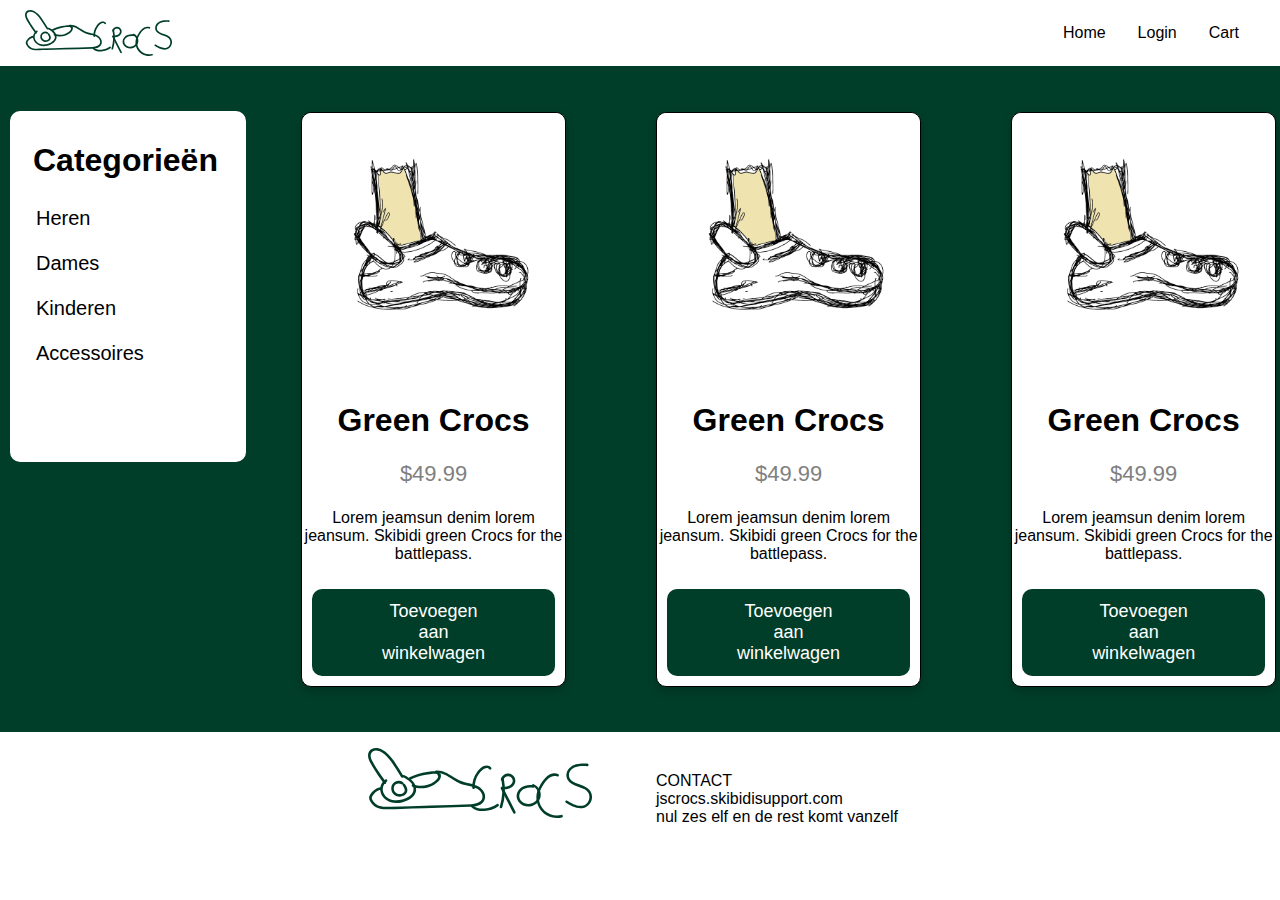
<file: index.html>
<!DOCTYPE html>
<html lang="en">
<head>
    <meta charset="UTF-8">
    <meta name="viewport" content="width=device-width, initial-scale=1.0">
    <link rel="stylesheet" href="styles/main.css">
    <title>JS-Crocs webshop</title>
</head>
<body>
    <!-- Container -->
    <div class="grid-container">
        <!-- Header / navbar -->
        <div class="grid-item header"> 
            <ul>
                <li style="float: left;"><a id="logo-navbar" href="#"><img id="logo-navbar" src="img/logo.svg" alt="logo"></a></li>
                <li><a href="#cart">Cart</a></li>
                <li><a href="login.html">Login</a></li>
                <li><a href="index.html">Home</a></li>
              </ul>
        </div>
        <!-- Sidenav -->
        <div class="grid-item sidenav">
            <h1 style="padding-left: 23px;">Categorieën</h1> 
            <button class="dropdown-btn">Heren 
                <i class="fa fa-caret-down"></i>
            </button>
            <div class="dropdown-container">
                <a href="#">Link 1</a>
                <a href="#">Link 2</a>
                <a href="#">Link 3</a>
            </div>
            <button class="dropdown-btn">Dames 
                <i class="fa fa-caret-down"></i>
            </button>
            <div class="dropdown-container">
                <a href="#">Link 1</a>
                <a href="#">Link 2</a>
                <a href="#">Link 3</a>
            </div>
            <button class="dropdown-btn">Kinderen 
                <i class="fa fa-caret-down"></i>
            </button>
            <div class="dropdown-container">
                <a href="#">Link 1</a>
                <a href="#">Link 2</a>
                <a href="#">Link 3</a>
            </div>
            <button class="dropdown-btn">Accessoires 
                <i class="fa fa-caret-down"></i>
            </button>
            <div class="dropdown-container">
                <a href="#">Link 1</a>
                <a href="#">Link 2</a>
                <a href="#">Link 3</a>
            </div>
        </div>
        <!-- Main -->
        <div class="grid-item main">
            <div class="products-container">
                    <div class="product">
                        <img class="product-image" src="img/crocs.png" alt="Green Crocs" style="width:100%;">
                        <h1>Green Crocs</h1>
                        <p class="price">$49.99</p>
                        <p>Lorem jeamsun denim lorem jeansum. Skibidi green Crocs for the battlepass.</p>
                        <a href="product.html"><button>Toevoegen aan winkelwagen </button></a>
                      </div>
                      <div class="product">
                        <img class="product-image" src="img/crocs.png" alt="Green Crocs" style="width:100%;">
                        <h1>Green Crocs</h1>
                        <p class="price">$49.99</p>
                        <p>Lorem jeamsun denim lorem jeansum. Skibidi green Crocs for the battlepass.</p>
                        <a href="product.html"><button>Toevoegen aan winkelwagen </button></a>
                      </div>
                      <div class="product">
                        <img class="product-image" src="img/crocs.png" alt="Green Crocs" style="width:100%;">
                        <h1>Green Crocs</h1>
                        <p class="price">$49.99</p>
                        <p>Lorem jeamsun denim lorem jeansum. Skibidi green Crocs for the battlepass.</p>
                        <a href="product.html"><button>Toevoegen aan winkelwagen </button></a>
                      </div>
            </div>
        </div>
        <!-- Footer -->
        <div class="grid-item footer">
            <div class="logo-footer"><img src="img/logo.svg" alt="logo"></a></div>
            <div class="footer-data"><p>CONTACT <br> jscrocs.skibidisupport.com <br>
            nul zes elf en de rest komt vanzelf</p></div>
        </div>
    </div>
</body>
<!-- Scripts -->
<script src="scripts/script01.js"></script>
</html>
</file>
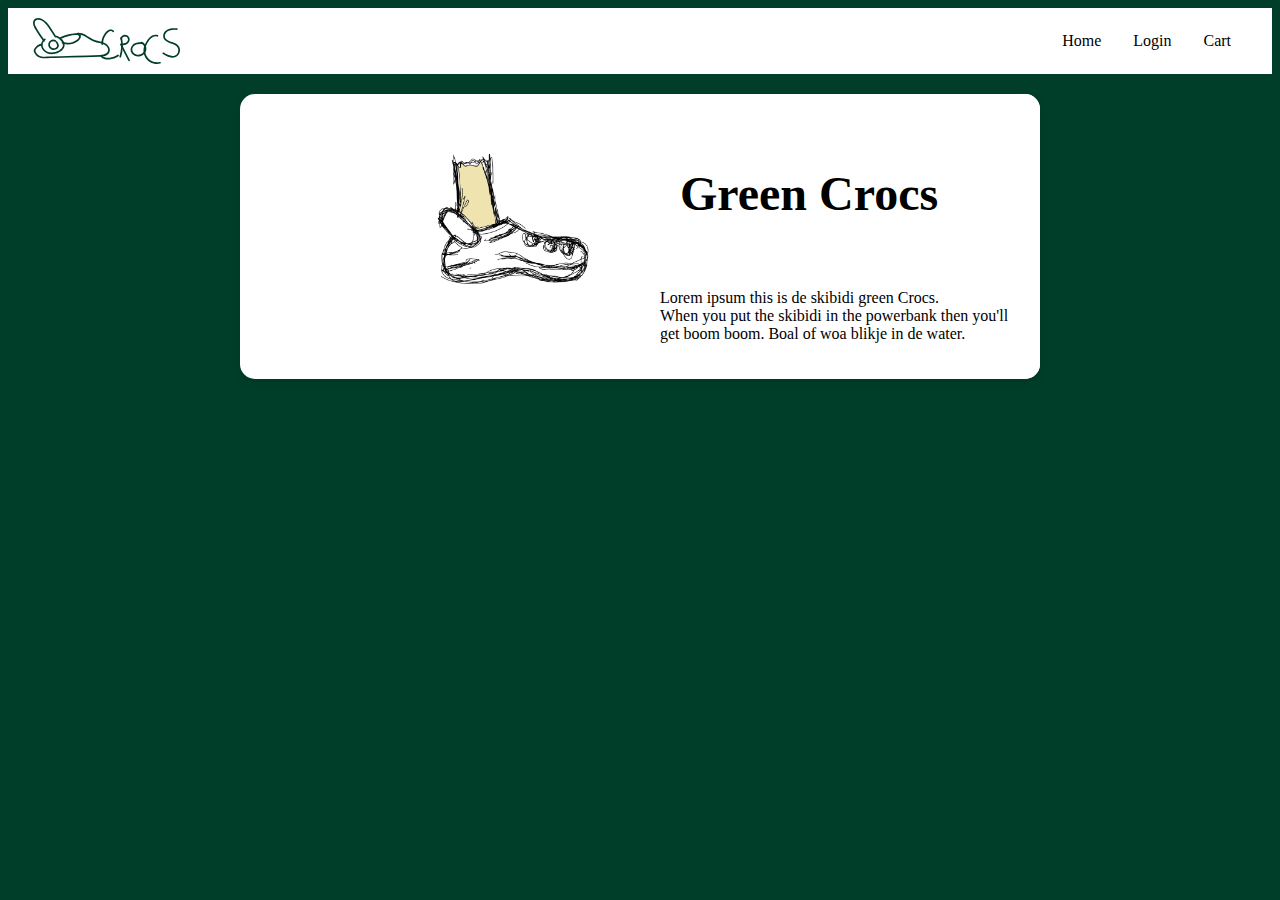
<file: product.html>
<!DOCTYPE html>
<html lang="en">
<head>
    <meta charset="UTF-8">
    <meta name="viewport" content="width=device-width, initial-scale=1.0">
    <link rel="stylesheet" href="styles/product.css">
    <title>JS-Crocs webshop</title>
</head>
<body>
    <div class="grid-container">
        <!-- Header / navbar -->
        <div class="grid-item header"> 
            <ul>
                <li style="float: left;"><a id="logo-navbar" href="#"><img id="logo-navbar" src="img/logo.svg" alt="logo"></a></li>
                <li><a href="#cart">Cart</a></li>
                <li><a href="login.html">Login</a></li>
                <li><a href="index.html">Home</a></li>
              </ul>
        </div>
        <!-- Main -->
        <div class="grid-item main">
            <div class="product-container">
                <div class="product-assets">
                    <img class="product-image" src="img/crocs.png" alt="Green Crocs" style="width:100%;">
                </div>
                <div class="product-data" style="padding-left: 5%;">
                    <div class="product-name"><h1>Green Crocs</h1></div>
                    <div class="product-description"><p>Lorem ipsum this is de skibidi green Crocs. <br>
                    When you put the skibidi in the powerbank then you'll get boom boom. Boal of woa blikje in de water.</p></div>
                    

                </div>
            </div>
        </div>
    </div>
</body>
</html>
</file>
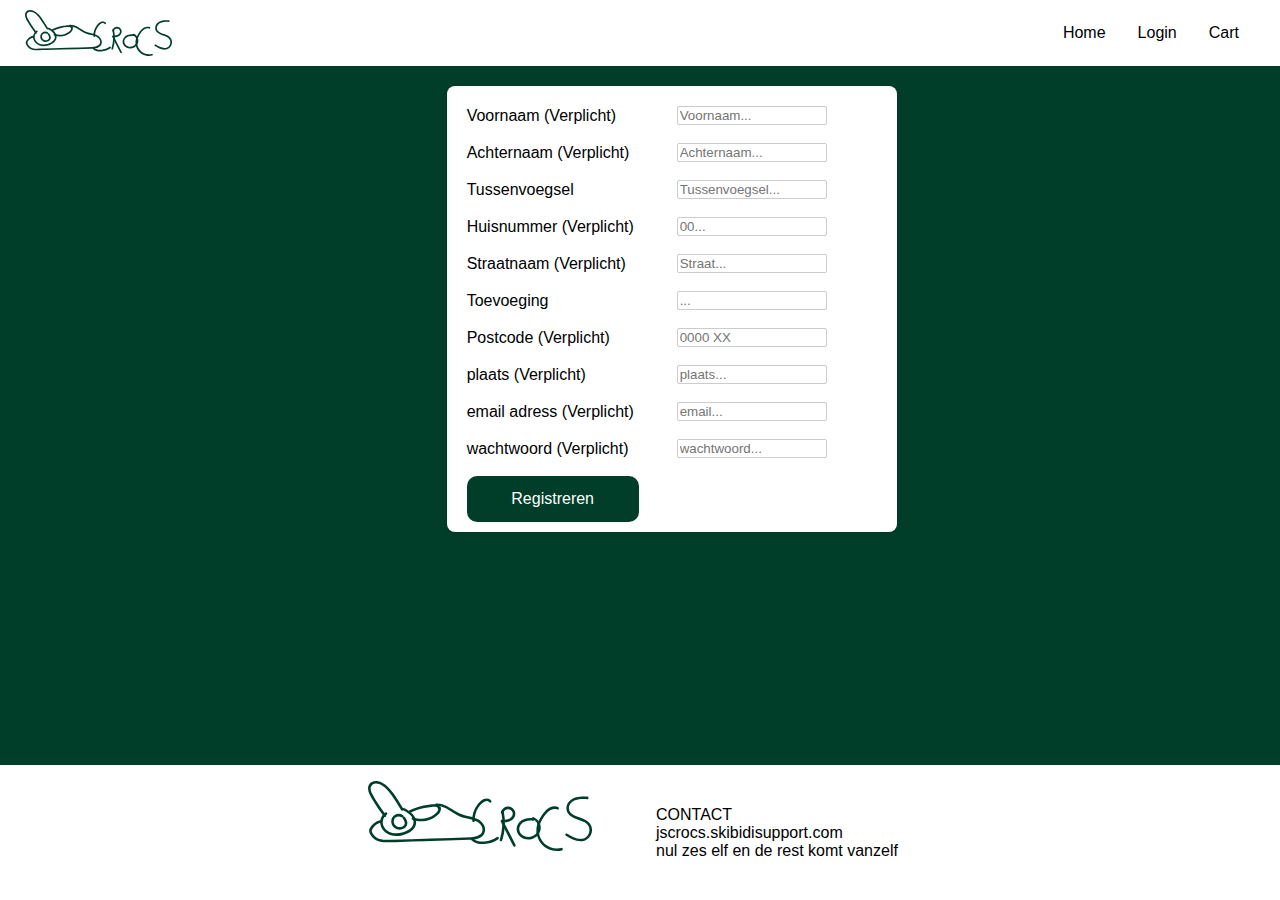
<file: register.html>
<!DOCTYPE html>
<html lang="en">
<head>
    <meta charset="UTF-8">
    <meta name="viewport" content="width=device-width, initial-scale=1.0">
    <link rel="stylesheet" href="styles/register.css">
    <title>JS-Crocs webshop</title>
</head>
<body>
    <div class="grid-container">
        <!-- Header / navbar -->
        <div class="grid-item header"> 
            <ul>
                <li style="float: left;"><a id="logo-navbar" href="#"><img id="logo-navbar" src="img/logo.svg" alt="logo"></a></li>
                <li><a href="#cart">Cart</a></li>
                <li><a href="login.html">Login</a></li>
                <li><a href="index.html">Home</a></li>
              </ul>
        </div>
        <div class="grid-item main">
            <div class="register-card">
            <div class="form-group">
                <label class="data" for="firstname">Voornaam (Verplicht)</label>
                <input class="data" type="text" id="firstname" placeholder="Voornaam..." />
            </div>
            <br>
            <div class="form-group">
                <label class="data" for="lasttname">Achternaam (Verplicht)</label>
                <input class="data" type="text" id="lasttname" placeholder="Achternaam..." />
            </div>
            <br>
            <div class="form-group">
                <label class="data" for="infix">Tussenvoegsel </label>
                <input class="data" type="text" id="infix" placeholder="Tussenvoegsel..." />
            </div>
            <br>
            <div class="form-group">
                <label class="data" for="address">Huisnummer (Verplicht)</label>
                <input class="data" type="text" id="address" placeholder="00..." />
            </div>
            <br>
            <div class="form-group">
                <label class="data" for="street">Straatnaam (Verplicht)</label>
                <input class="data" type="text" id="street" placeholder="Straat..." />
            </div>
            <br>
            <div class="form-group">
                <label class="data" for="addition">Toevoeging </label>
                <input class="data" type="text" id="addition" placeholder="..." />
            </div>
            <br>
            <div class="form-group">
                <label class="data" for="postal code">Postcode (Verplicht)</label>
                <input class="data" type="text" id="postal code" placeholder="0000 XX" />
            </div>
            <br>
            <div class="form-group">
                <label class="data" for="place">plaats (Verplicht)</label>
                <input class="data" type="text" id="place" placeholder="plaats..." />
            </div>
            <br>
            <div class="form-group">
                <label class="data" for="email">email adress (Verplicht)</label>
                <input class="data" type="text" id="email" placeholder="email..." />
            </div>
            <br>
            <div class="form-group">
                <label class="data" for="password">wachtwoord (Verplicht)</label>
                <input class="data" type="text" id="password" placeholder="wachtwoord..." />
            </div>
            <br>
            <button class="block" type="submit">Registreren</button>
            </div>
        </div>
        <!-- Footer -->
        <div class="grid-item footer">
            <div class="logo-footer"><img src="img/logo.svg" alt="logo"></a></div>
            <div class="footer-data"><p>CONTACT <br> jscrocs.skibidisupport.com <br>
            nul zes elf en de rest komt vanzelf</p></div>
        </div>
</body>
</html>
</file>
<file: styles/main.css>
html, body{
    height: 100%;
    width: 100%;
    margin: 0;
    font-family: Arial, Helvetica, sans-serif;
}

/* Grid layout */
.grid-container{
    width: 100%;
    display: grid;
    background-color: #003e29;
    grid-template-rows: 66px 1fr 1fr 15vh;
    grid-template-columns: 20% 1fr 1fr;
}

/* Header */
.header{
    grid-column: 1 / 4;
    position: sticky;
    top: 0px
}

/* Sidenav */
.sidenav{
    grid-row: 2 / 4;
    grid-column: 1 / 2;
}

/* Main */
.main{
    margin-top: 1px;
    grid-row: 2 / 4;
    grid-column: 2 / 4;
    background-color: #003e29;
}

/* Footer */
.footer{
    display: grid;
    grid-template-columns: 1fr 1fr 1fr 1fr;
    grid-row: 4 / 5;
    grid-column: 1 /4;
    background-color: white;
}

.logo-footer{
  height: 70px;
  display: flex;
  margin: 16px auto 16px auto;
  grid-column: 2 / 3;
}

.footer-data{
  grid-template-columns: 3 / 4;
  margin: auto auto auto 16px;
}

/* Navbar */
ul{
    list-style-type: none;
    margin: 0;
    padding: 10px 25px 10px 25px;
    overflow: hidden;
    background-color: white;
  }
  
  li{
    float: right;
  }
  
  li a{
    display: block;
    color: black;
    text-align: center;
    padding: 14px 16px;
    text-decoration: none;
  }
  
  li a:hover{
    opacity: 0.7;
  }

  #logo-navbar{
    height: 46px;
    padding: 0;
  }

  #logo-navbar:hover{
    background-color: transparent;
  }

/* Sidenav */
.sidenav{
  background-color: #ffff;
  overflow-x: hidden;
  padding-top: 10px;
  margin: 5vh 10px 30vh 10px;
  border-radius: 10px;
}

.sidenav a, .dropdown-btn{
  padding: 6px 8px 6px 16px;
  text-decoration: none;
  font-size: 20px;
  color: black;
  display: block;
  border: none;
  background: none;
  width: 100%;
  text-align: left;
  cursor: pointer;
  outline: none;
}

.sidenav a:hover, .dropdown-btn:hover{
  opacity: 0.7;
}

.active{
  opacity: 0.7;
}

.dropdown-container{
  display: none;
  background-color: #f0f0f0;
  padding-left: 8px;
}

/* Main grids */
.products-container{
  display: grid;
  grid-template-columns: 1fr 1fr 1fr;
}

/* Products */
.product{
  box-shadow: 0 4px 8px 0 rgba(0, 0, 0, 0.2);
  max-width: 300px;
  margin: 5vh;
  text-align: center;
  font-family: arial;
  border: solid 1px black;
  background-color: #ffff;
  border-radius: 10px;
}

.price{
  color: grey;
  font-size: 22px;
}

.product button{
  border: none;
  outline: 0;
  padding: 12px 70px 12px 70px;
  color: white;
  background-color: #003e29;
  text-align: center;
  cursor: pointer;
  font-size: 18px;
}

.product button:hover{
  opacity: 0.7;
}

button{
  margin: 10px;
  border-radius: 10px;
}

.product-image{
  border-radius: 10px 10px 0 0;
}

/* Tablets */
@media screen and (max-width: 1024px) {
  .grid-container {
      grid-template-rows: 66px auto 1fr 15vh;
      grid-template-columns: 25% 1fr;
  }

  .sidenav {
      max-height: 300px; 
      overflow-y: auto;
  }

  .main {
      grid-column: 2 / 3;
  }

  .products-container {
      grid-template-columns: 1fr 1fr;
  }
}

/* Grote telefoons */
@media screen and (max-width: 768px) {
  .grid-container {
      grid-template-rows: 66px auto 1fr 15vh;
      grid-template-columns: 1fr;
  }

  .sidenav {
      grid-column: 1 / 2;
      grid-row: 2 / 3;
      max-height: 200px;
      overflow-y: auto;
  }

  .main {
      grid-column: 1 / 2;
      grid-row: 3 / 4;
  }

  .products-container {
      grid-template-columns: 1fr;
  }
}

/* Telefoons */
@media screen and (max-width: 480px) {
  .grid-container {
    width: 320px;
    display: block;
    grid-template-columns: 1fr; 
}

  .sidenav {
      margin: 5vh 5px 30vh 5px;
      max-height: 150px;
      overflow-y: auto;
  }

  .product button {
      padding: 12px 50px;
  }

  .price {
      font-size: 18px;
  }
}
</file>
<file: styles/product.css>
html, body{
  background-color: #003e29;;
}

/* Grid layout */
.grid-container {
  height: 100%;
  width: 100%;
  display: grid;
  background-color: #003e29;
  grid-template-rows: 66px 1fr 1fr 15vh;
  grid-template-columns: 1fr 1fr 1fr;
}

/* Header */
.header {
  grid-column: 1 / 4;
}

/* Navbar */
ul{
  list-style-type: none;
  margin: 0;
  padding: 10px 25px 10px 25px;
  overflow: hidden;
  background-color: #ffff;
}

li{
  float: right;
}

li a{
  display: block;
  color: black;
  text-align: center;
  padding: 14px 16px;
  text-decoration: none;
}

li a:hover{
  opacity: 0.7;
}

#logo-navbar{
  height: 46px;
  padding: 0;
}

#logo-navbar:hover{
  background-color: transparent;
}

/* Main */
.main {
  grid-row: 2 / 5;
  grid-column: 1 / 4;
  grid-gap: 10px;
  padding: 20px;
  margin: auto;
}

/* Product page */
.product-container {
  display: grid;
  grid-template-columns: minmax(0, 0.5fr) 1fr 1fr minmax(0, 0.5fr);
  border-radius: 15px;
  background-color: white;
  box-shadow: 0 4px 8px rgba(0, 0, 0, 0.1);
  overflow: hidden;
  margin: auto;
  max-width: 800px;
}

.product-name {
  grid-column: 2 / 5;
  margin: auto;
  padding: 20px;
  font-size: 24px;
}

.product-assets {
  grid-column: 2 / 3;
  background-color: white;
  padding: 20px;
}

.product-image {
  grid-column: 1 / 2;
  width: 100%;
  height: auto;
}

.product-data {
  grid-column: 3 / 5;
  background-color: white;
  color: black;
  padding: 20px;
}

button {
  margin-top: 20px;
  border-radius: 10px;
  border: none;
  outline: none;
  padding: 12px 70px;
  color: white;
  background-color: #003e29;
  text-align: center;
  cursor: pointer;
  font-size: 18px;
}

button:hover {
  opacity: 0.7;
}
</file>
<file: styles/register.css>
html, body {
    margin: 0;
    font-family: Arial, Helvetica, sans-serif;
    color: #467061
}

/* Grid layout */
.grid-container {
    height: 100vh;
    width: 100vw;
    display: grid;
    background-color: #003e29;
    grid-template-rows: 66px 1fr 1fr 15vh;
    grid-template-columns: 1fr 1fr 1fr;
}

/* Header */
.header {
    grid-column: 1 / 4;
}

/* Navbar */
ul{
    list-style-type: none;
    margin: 0;
    padding: 10px 25px 10px 25px;
    overflow: hidden;
    background-color: #ffff;
  }
  
  li{
    float: right;
  }
  
  li a{
    display: block;
    color: black;
    text-align: center;
    padding: 14px 16px;
    text-decoration: none;
  }
  
  li a:hover{
    opacity: 0.7;
  }

  #logo-navbar{
    height: 46px;
    padding: 0;
  }

  #logo-navbar:hover{
    background-color: transparent;
  }

/* Sidebar */
.sidebar {
    grid-row: 2 / 4;
    grid-column: 1 / 2;
}

/* Main */
.main {
    grid-row: 2 / 4;
    grid-column: 2 / 4;
    grid-gap: 10px;
    padding: 20px;
    color: white;
}

.Login {
    grid-row: 2 / 4;
    grid-column: 2 / 3;
    display: flex;
    justify-content: center;
    align-items: center;
    padding: 20px;
    flex-direction: column;

}

/* Footer */
.footer{
    display: grid;
    grid-template-columns: 1fr 1fr 1fr 1fr;
    grid-row: 4 / 5;
    grid-column: 1 /4;
    background-color: white;
}

.logo-footer{
  height: 70px;
  display: flex;
  margin: 16px auto 16px auto;
  grid-column: 2 / 3;
}

.footer-data{
  grid-template-columns: 3 / 4;
  margin: auto auto auto 16px;
  color: black;
}

/* Navbar */
ul {
    list-style-type: none;
    margin: 0;
    padding: 10px 25px;
    overflow: hidden;
    color: #467061;
    background-color: white;
}

li {
    float: right;
}

li a {
    display: block;
    color: black;
    text-align: center;
    padding: 14px 16px;
    text-decoration: none;
}

li a:hover {
    color: #111;
}

#logo {
    height: 46px;
    padding: 0;
}

#logo:hover {
    background-color: transparent;
}


/* Data */

.form-group {
    display: flex;
    align-items: center;
}

.form-group label {
    width: 200px; 
    margin-right: 10px;
    color: black;
}

.form-group input {
    width: 150px;
    border: 1px solid #ccc;
    border-radius: 2px;
    box-sizing: border-box;
}


/* Knop */

.block {
    display: block;
    width: 40%;
    border: none;
    background-color: #003e29;
    color:white;
    padding: 14px 28px;
    font-size: 16px;
    cursor: pointer;
    text-align: center;
    border-radius: 10px;
  }

  .block:hover {
    opacity: 0.7;
  }

  .login-card {
    background-color: white;
    border-radius: 8px;
    box-shadow: 0 2px 4px rgba(0, 0, 0, 0.1);
    width: 300px;
    padding: 20px;
    box-sizing: border-box;
}
.login-card h2 {
    margin-top: 0;
    margin-bottom: 20px;
    text-align: center;
}
.login-card input {
    width: 100%;
    padding: 10px;
    margin-bottom: 10px;
    border: 1px solid #ccc;
    border-radius: 4px;
    box-sizing: border-box;
}
.login-card button {
    width: 100%;
    padding: 10px;
    background-color: #003e29;
    border: none;
    color: white;
    border-radius: 4px;
    cursor: pointer;
}
.login-card button:hover {
    opacity: 0.7;
}


.register-card {
    background-color: white;
    border-radius: 8px;
    box-shadow: 0 2px 4px rgba(0, 0, 0, 0.1);
    width: 450px;
    box-sizing: border-box;
    padding-left: 20px;
    padding-top: 20px;
    padding-bottom: 10px;
}
</file>
